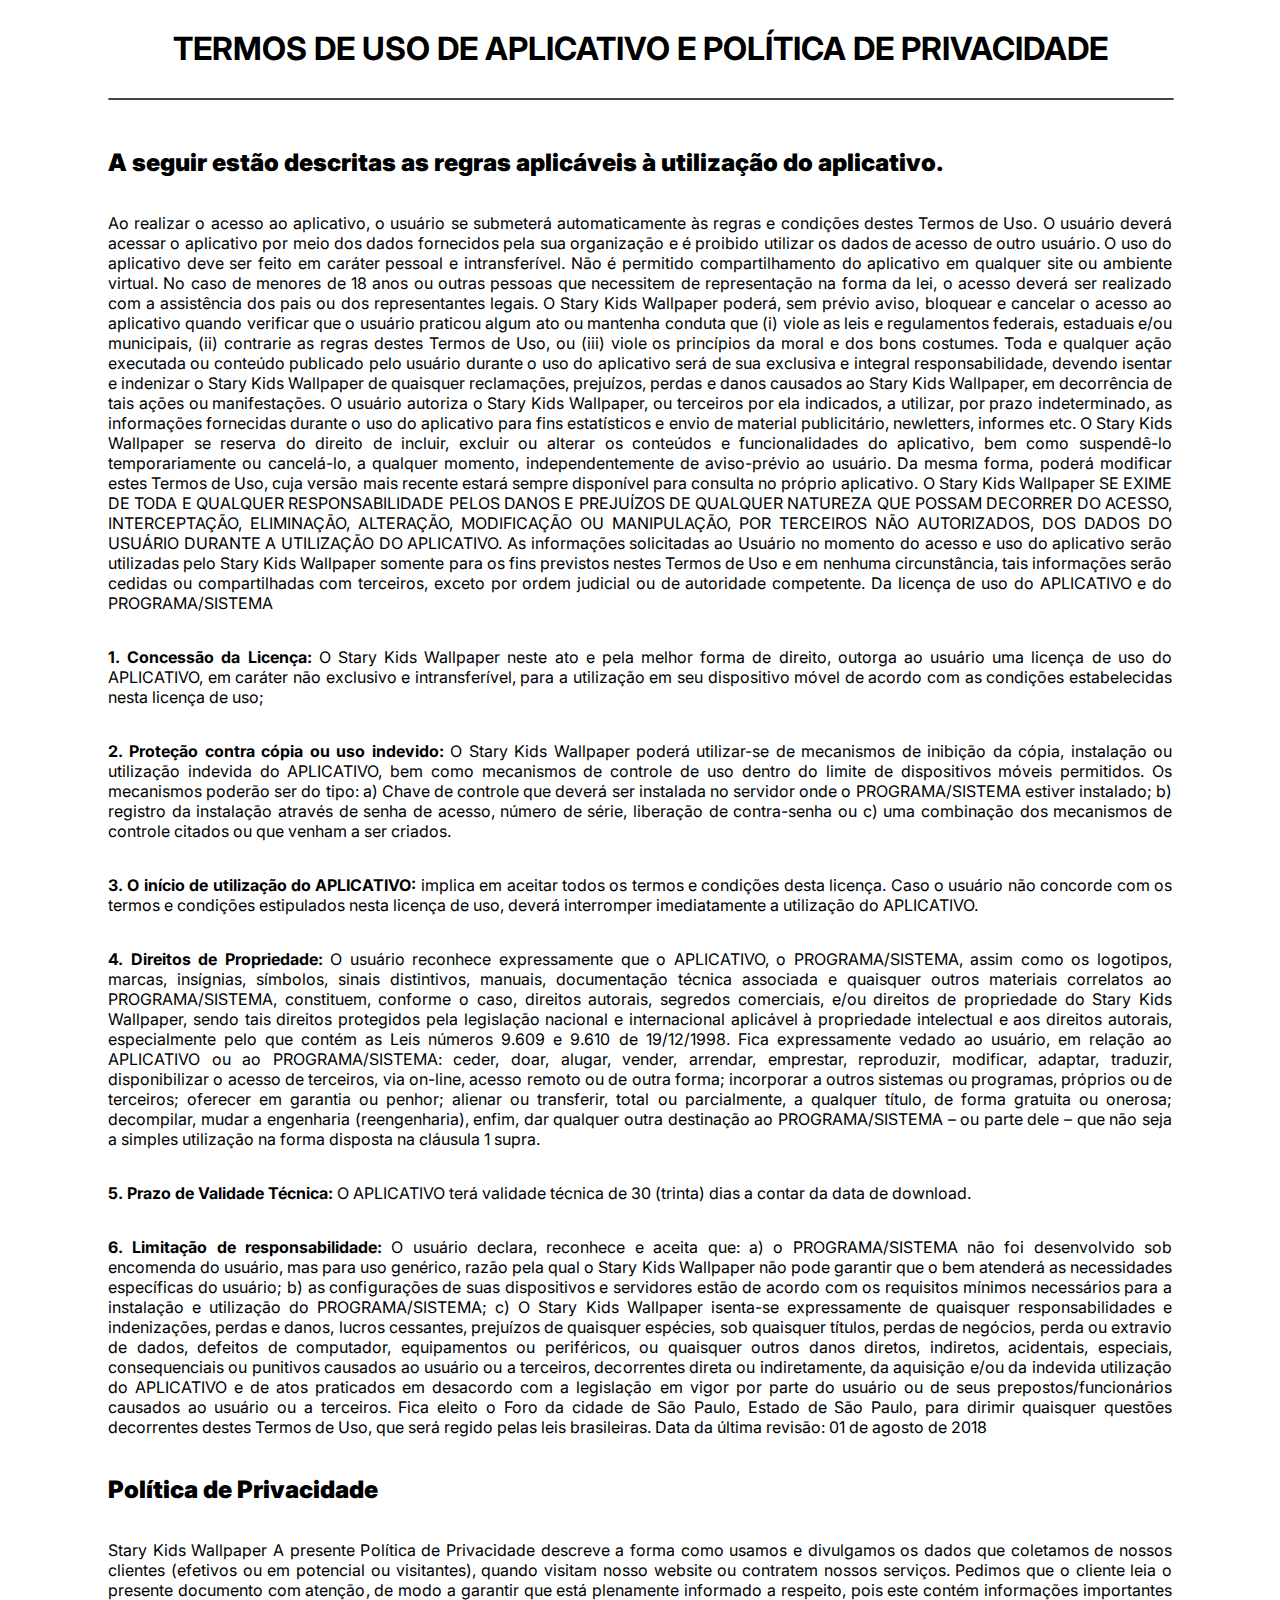
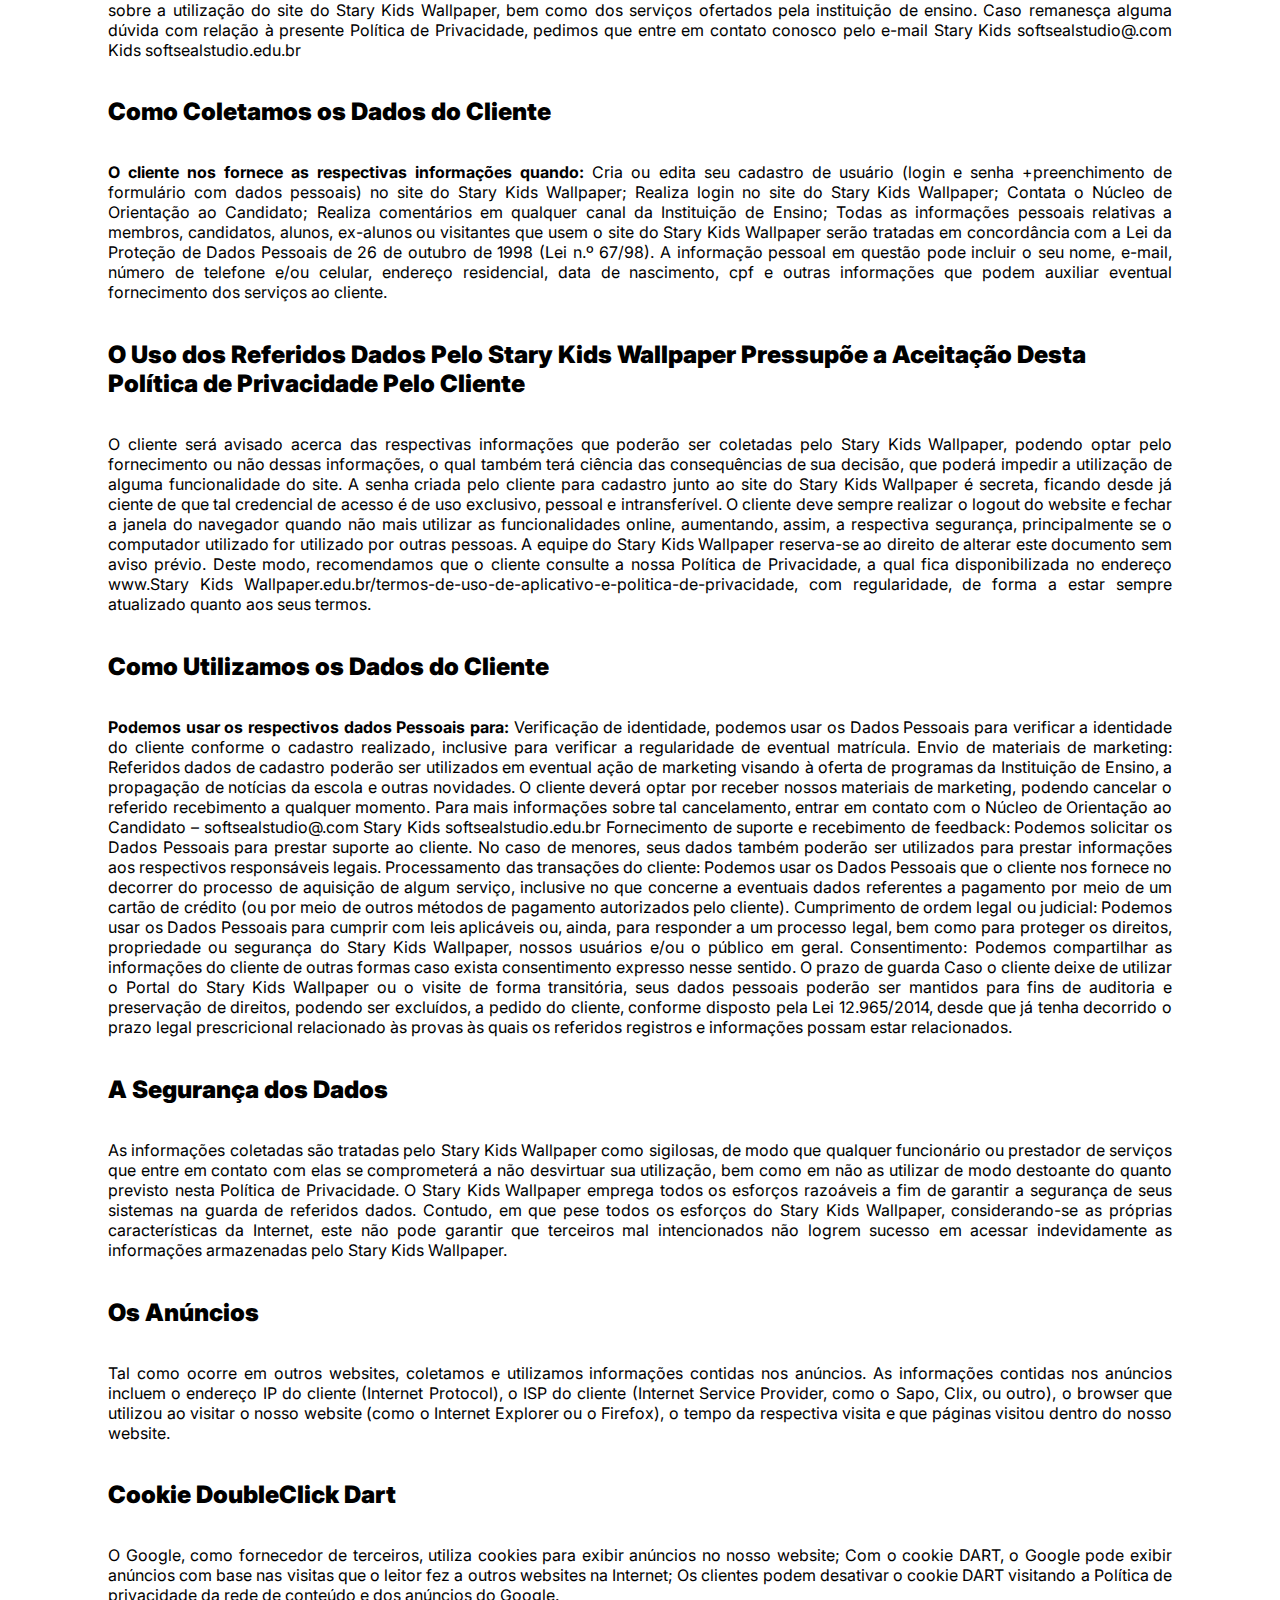
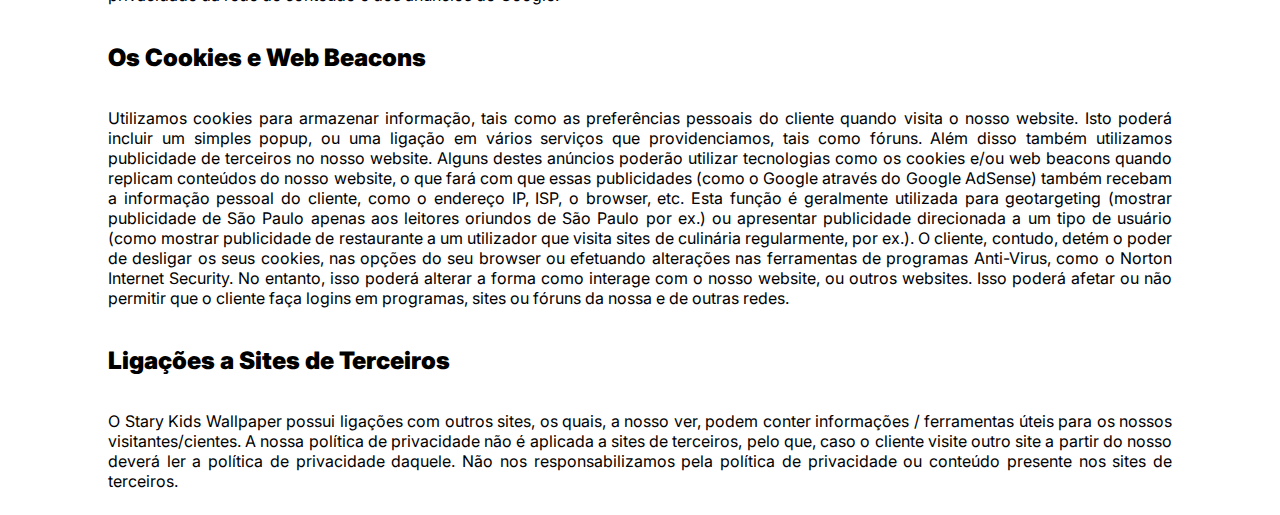
<file: stray-kids-politica-privacidade.html>
<!DOCTYPE html>
<html lang="en">
<head>
    <meta charset="UTF-8">
    <meta name="viewport" content="width=device-width, initial-scale=1.0">
    <link rel="stylesheet" href="policia-style.css">
    <link rel="icon" href="img/favicon.png">
    <title>Termos de Uso e Política de Privacidade</title>
</head>
<body>


    <div class="imgs"></div>

    <div class="container">
        <div>
            <h1>TERMOS DE USO DE APLICATIVO E POLÍTICA DE PRIVACIDADE</h1>
        </div>
        <hr>
        <br>
 
        <div class="document">
            <h2><b>A seguir estão descritas as regras aplicáveis à utilização do aplicativo.</b></h2>
            <div class="description">
                <p>Ao realizar o acesso ao aplicativo, o usuário se submeterá automaticamente às regras e condições destes Termos de Uso.
                    O usuário deverá acessar o aplicativo por meio dos dados fornecidos pela sua organização e é proibido utilizar os dados de acesso de outro usuário.
                    O uso do aplicativo deve ser feito em caráter pessoal e intransferível. Não é permitido compartilhamento do aplicativo em qualquer site ou ambiente virtual.
                    
                    No caso de menores de 18 anos ou outras pessoas que necessitem de representação na forma da lei, o acesso deverá ser realizado com a assistência dos pais ou dos representantes legais.
                    
                    O Stary Kids Wallpaper poderá, sem prévio aviso, bloquear e cancelar o acesso ao aplicativo quando verificar que o usuário praticou algum ato ou mantenha conduta que (i) viole as leis e regulamentos federais, estaduais e/ou municipais, (ii) contrarie as regras destes Termos de Uso, ou (iii) viole os princípios da moral e dos bons costumes.
                    
                    Toda e qualquer ação executada ou conteúdo publicado pelo usuário durante o uso do aplicativo será de sua exclusiva e integral responsabilidade, devendo isentar e indenizar o Stary Kids Wallpaper de quaisquer reclamações, prejuízos, perdas e danos causados ao Stary Kids Wallpaper, em decorrência de tais ações ou manifestações.
                    
                    O usuário autoriza o Stary Kids Wallpaper, ou terceiros por ela indicados, a utilizar, por prazo indeterminado, as informações fornecidas durante o uso do aplicativo para fins estatísticos e envio de material publicitário, newletters, informes etc.
                    
                    O Stary Kids Wallpaper se reserva do direito de incluir, excluir ou alterar os conteúdos e funcionalidades do aplicativo, bem como suspendê-lo temporariamente ou cancelá-lo, a qualquer momento, independentemente de aviso-prévio ao usuário. Da mesma forma, poderá modificar estes Termos de Uso, cuja versão mais recente estará sempre disponível para consulta no próprio aplicativo.
                    
                    O Stary Kids Wallpaper SE EXIME DE TODA E QUALQUER RESPONSABILIDADE PELOS DANOS E PREJUÍZOS DE QUALQUER NATUREZA QUE POSSAM DECORRER DO ACESSO, INTERCEPTAÇÃO, ELIMINAÇÃO, ALTERAÇÃO, MODIFICAÇÃO OU MANIPULAÇÃO, POR TERCEIROS NÃO AUTORIZADOS, DOS DADOS DO USUÁRIO DURANTE A UTILIZAÇÃO DO APLICATIVO.
                    
                    As informações solicitadas ao Usuário no momento do acesso e uso do aplicativo serão utilizadas pelo Stary Kids Wallpaper somente para os fins previstos nestes Termos de Uso e em nenhuma circunstância, tais informações serão cedidas ou compartilhadas com terceiros, exceto por ordem judicial ou de autoridade competente.
                    
                    Da licença de uso do APLICATIVO e do PROGRAMA/SISTEMA
                </p>
            </div>
            <div class="description">
                <p><b>1. Concessão da Licença: </b> O Stary Kids Wallpaper neste ato e pela melhor forma de direito, outorga ao usuário uma licença de uso do APLICATIVO, em caráter não exclusivo e intransferível, para a utilização em seu dispositivo móvel de acordo com as condições estabelecidas nesta licença de uso;</p>
            </div>
            <div class="description">
                <p><b>2. Proteção contra cópia ou uso indevido:</b> O Stary Kids Wallpaper poderá utilizar-se de mecanismos de inibição da cópia, instalação ou utilização indevida do APLICATIVO, bem como mecanismos de controle de uso dentro do limite de dispositivos móveis permitidos. Os mecanismos poderão ser do tipo: a) Chave de controle que deverá ser instalada no servidor onde o PROGRAMA/SISTEMA estiver instalado; b) registro da instalação através de senha de acesso, número de série, liberação de contra-senha ou c) uma combinação dos mecanismos de controle citados ou que venham a ser criados.</p>
            </div>
            <div class="description">
                <p><b>3. O início de utilização do APLICATIVO:</b> implica em aceitar todos os termos e condições desta licença. Caso o usuário não concorde com os termos e condições estipulados nesta licença de uso, deverá interromper imediatamente a utilização do APLICATIVO.</p>
            </div>
            <div class="description">
                <p><b>4. Direitos de Propriedade:</b> O usuário reconhece expressamente que o APLICATIVO, o PROGRAMA/SISTEMA, assim como os logotipos, marcas, insígnias, símbolos, sinais distintivos, manuais, documentação técnica associada e quaisquer outros materiais correlatos ao PROGRAMA/SISTEMA, constituem, conforme o caso, direitos autorais, segredos comerciais, e/ou direitos de propriedade do Stary Kids Wallpaper, sendo tais direitos protegidos pela legislação nacional e internacional aplicável à propriedade intelectual e aos direitos autorais, especialmente pelo que contém as Leis números 9.609 e 9.610 de 19/12/1998. Fica expressamente vedado ao usuário, em relação ao APLICATIVO ou ao PROGRAMA/SISTEMA: ceder, doar, alugar, vender, arrendar, emprestar, reproduzir, modificar, adaptar, traduzir, disponibilizar o acesso de terceiros, via on-line, acesso remoto ou de outra forma; incorporar a outros sistemas ou programas, próprios ou de terceiros; oferecer em garantia ou penhor; alienar ou transferir, total ou parcialmente, a qualquer título, de forma gratuita ou onerosa; decompilar, mudar a engenharia (reengenharia), enfim, dar qualquer outra destinação ao PROGRAMA/SISTEMA – ou parte dele – que não seja a simples utilização na forma disposta na cláusula 1 supra.</p>
            </div>
            <div class="description">
                <p><b>5. Prazo de Validade Técnica:</b> O APLICATIVO terá validade técnica de 30 (trinta) dias a contar da data de download.</p>
            </div>
            <div class="description">
                <p><b>6. Limitação de responsabilidade:</b> O usuário declara, reconhece e aceita que: a) o PROGRAMA/SISTEMA não foi desenvolvido sob encomenda do usuário, mas para uso genérico, razão pela qual o Stary Kids Wallpaper não pode garantir que o bem atenderá as necessidades específicas do usuário; b) as configurações de suas dispositivos e servidores estão de acordo com os requisitos mínimos necessários para a instalação e utilização do PROGRAMA/SISTEMA; c) O Stary Kids Wallpaper isenta-se expressamente de quaisquer responsabilidades e indenizações, perdas e danos, lucros cessantes, prejuízos de quaisquer espécies, sob quaisquer títulos, perdas de negócios, perda ou extravio de dados, defeitos de computador, equipamentos ou periféricos, ou quaisquer outros danos diretos, indiretos, acidentais, especiais, consequenciais ou punitivos causados ao usuário ou a terceiros, decorrentes direta ou indiretamente, da aquisição e/ou da indevida utilização do APLICATIVO e de atos praticados em desacordo com a legislação em vigor por parte do usuário ou de seus prepostos/funcionários causados ao usuário ou a terceiros.
        
                    Fica eleito o Foro da cidade de São Paulo, Estado de São Paulo, para dirimir quaisquer questões decorrentes destes Termos de Uso, que será regido pelas leis brasileiras.
                    
                    Data da última revisão: 01 de agosto de 2018</p>
            </div>

            <div class="description-policy">
                <div class="description">
                    <h2><b>Política de Privacidade</b></h2>
                </div>
                <div>
                    <p>Stary Kids Wallpaper
                        A presente Política de Privacidade descreve a forma como usamos e divulgamos os dados que coletamos de nossos clientes (efetivos ou em potencial ou visitantes), quando visitam nosso website ou contratem nossos serviços.
                        
                        Pedimos que o cliente leia o presente documento com atenção, de modo a garantir que está plenamente informado a respeito, pois este contém informações importantes sobre a utilização do site do Stary Kids Wallpaper, bem como dos serviços ofertados pela instituição de ensino.
                        
                        Caso remanesça alguma dúvida com relação à presente Política de Privacidade, pedimos que entre em contato conosco pelo e-mail Stary Kids softsealstudio@.com Kids softsealstudio.edu.br</p>
                </div>
            </div>
            <div class="description-policy">
                <div class="description">
                    <h2><b>Como Coletamos os Dados do Cliente</b></h2>
                </div>
                <div>
                    <p> <b>O cliente nos fornece as respectivas informações quando:</b>
                        Cria ou edita seu cadastro de usuário (login e senha +preenchimento de formulário com dados pessoais) no site do Stary Kids Wallpaper;
                        Realiza login no site do Stary Kids Wallpaper;
                        Contata o Núcleo de Orientação ao Candidato;
                        Realiza comentários em qualquer canal da Instituição de Ensino;
                        Todas as informações pessoais relativas a membros, candidatos, alunos, ex-alunos ou visitantes que usem o site do Stary Kids Wallpaper serão tratadas em concordância com a Lei da Proteção de Dados Pessoais de 26 de outubro de 1998 (Lei n.º 67/98). A informação pessoal em questão pode incluir o seu nome, e-mail, número de telefone e/ou celular, endereço residencial, data de nascimento, cpf e outras informações que podem auxiliar eventual fornecimento dos serviços ao cliente.
                    </p>
                    
                </div>
            </div>
            <div class="description-policy">
                <div class="description">
                    <h2><b>O Uso dos Referidos Dados Pelo Stary Kids Wallpaper Pressupõe a Aceitação Desta Política de Privacidade Pelo Cliente</b></h2>
                </div>
                <div>
                    <p> 
                        O cliente será avisado acerca das respectivas informações que poderão ser coletadas pelo Stary Kids Wallpaper, podendo optar pelo fornecimento ou não dessas informações, o qual também terá ciência das consequências de sua decisão, que poderá impedir a utilização de alguma funcionalidade do site. A senha criada pelo cliente para cadastro junto ao site do Stary Kids Wallpaper é secreta, ficando desde já ciente de que tal credencial de acesso é de uso exclusivo, pessoal e intransferível. O cliente deve sempre realizar o logout do website e fechar a janela do navegador quando não mais utilizar as funcionalidades online, aumentando, assim, a respectiva segurança, principalmente se o computador utilizado for utilizado por outras pessoas. A equipe do Stary Kids Wallpaper reserva-se ao direito de alterar este documento sem aviso prévio. Deste modo, recomendamos que o cliente consulte a nossa Política de Privacidade, a qual fica disponibilizada no endereço www.Stary Kids Wallpaper.edu.br/termos-de-uso-de-aplicativo-e-politica-de-privacidade, com regularidade, de forma a estar sempre atualizado quanto aos seus termos.
                    </p>         
                </div>
            </div>
            <div class="description-policy">
                <div class="description">
                    <h2><b>Como Utilizamos os Dados do Cliente</b></h2>
                </div>
                <div>
                    <p> <b>Podemos usar os respectivos dados Pessoais para:</b>
                        Verificação de identidade, podemos usar os Dados Pessoais para verificar a identidade do cliente conforme o cadastro realizado, inclusive para verificar a regularidade de eventual matrícula.
                        Envio de materiais de marketing: Referidos dados de cadastro poderão ser utilizados em eventual ação de marketing visando à oferta de programas da Instituição de Ensino, a propagação de notícias da escola e outras novidades. O cliente deverá optar por receber nossos materiais de marketing, podendo cancelar o referido recebimento a qualquer momento. Para mais informações sobre tal cancelamento, entrar em contato com o Núcleo de Orientação ao Candidato – softsealstudio@.com Stary Kids softsealstudio.edu.br
                        Fornecimento de suporte e recebimento de feedback: Podemos solicitar os Dados Pessoais para prestar suporte ao cliente. No caso de menores, seus dados também poderão ser utilizados para prestar informações aos respectivos responsáveis legais.
                        Processamento das transações do cliente: Podemos usar os Dados Pessoais que o cliente nos fornece no decorrer do processo de aquisição de algum serviço, inclusive no que concerne a eventuais dados referentes a pagamento por meio de um cartão de crédito (ou por meio de outros métodos de pagamento autorizados pelo cliente).
                        Cumprimento de ordem legal ou judicial: Podemos usar os Dados Pessoais para cumprir com leis aplicáveis ou, ainda, para responder a um processo legal, bem como para proteger os direitos, propriedade ou segurança do Stary Kids Wallpaper, nossos usuários e/ou o público em geral.
                        Consentimento: Podemos compartilhar as informações do cliente de outras formas caso exista consentimento expresso nesse sentido.
                        O prazo de guarda
                        Caso o cliente deixe de utilizar o Portal do Stary Kids Wallpaper ou o visite de forma transitória, seus dados pessoais poderão ser mantidos para fins de auditoria e preservação de direitos, podendo ser excluídos, a pedido do cliente, conforme disposto pela Lei 12.965/2014, desde que já tenha decorrido o prazo legal prescricional relacionado às provas às quais os referidos registros e informações possam estar relacionados.
                    </p>         
                </div>
            </div>
            <div class="description-policy">
                <div class="description">
                    <h2><b>A Segurança dos Dados</b></h2>
                </div>
                <div>
                    <p>
                        As informações coletadas são tratadas pelo Stary Kids Wallpaper como sigilosas, de modo que qualquer funcionário ou prestador de serviços que entre em contato com elas se comprometerá a não desvirtuar sua utilização, bem como em não as utilizar de modo destoante do quanto previsto nesta Política de Privacidade.
                        O Stary Kids Wallpaper emprega todos os esforços razoáveis a fim de garantir a segurança de seus sistemas na guarda de referidos dados. Contudo, em que pese todos os esforços do Stary Kids Wallpaper, considerando-se as próprias características da Internet, este não pode garantir que terceiros mal intencionados não logrem sucesso em acessar indevidamente as informações armazenadas pelo Stary Kids Wallpaper.
                    </p>         
                </div>
            </div>
            <div class="description-policy">
                <div class="description">
                    <h2><b>Os Anúncios</b></h2>
                </div>
                <div>
                    <p>
                        Tal como ocorre em outros websites, coletamos e utilizamos informações contidas nos anúncios. As informações contidas nos anúncios incluem o endereço IP do cliente (Internet Protocol), o ISP do cliente (Internet Service Provider, como o Sapo, Clix, ou outro), o browser que utilizou ao visitar o nosso website (como o Internet Explorer ou o Firefox), o tempo da respectiva visita e que páginas visitou dentro do nosso website.
                    </p>          
                </div>
            </div>
            <div class="description-policy">
                <div class="description">
                    <h2><b>Cookie DoubleClick Dart</b></h2>
                </div>
                <div>
                    <p>
                        O Google, como fornecedor de terceiros, utiliza cookies para exibir anúncios no nosso website;
        
                        Com o cookie DART, o Google pode exibir anúncios com base nas visitas que o leitor fez a outros websites na Internet;
                        
                        Os clientes podem desativar o cookie DART visitando a Política de privacidade da rede de conteúdo e dos anúncios do Google.
                    </p>          
                </div>
            </div>
            <div class="description-policy">
                <div class="description">
                    <h2><b>Os Cookies e Web Beacons</b></h2>
                </div>
                <div>
                    <p>
                        Utilizamos cookies para armazenar informação, tais como as preferências pessoais do cliente quando visita o nosso website. Isto poderá incluir um simples popup, ou uma ligação em vários serviços que providenciamos, tais como fóruns.
        
                        Além disso também utilizamos publicidade de terceiros no nosso website. Alguns destes anúncios poderão utilizar tecnologias como os cookies e/ou web beacons quando replicam conteúdos do nosso website, o que fará com que essas publicidades (como o Google através do Google AdSense) também recebam a informação pessoal do cliente, como o endereço IP, ISP, o browser, etc. Esta função é geralmente utilizada para geotargeting (mostrar publicidade de São Paulo apenas aos leitores oriundos de São Paulo por ex.) ou apresentar publicidade direcionada a um tipo de usuário (como mostrar publicidade de restaurante a um utilizador que visita sites de culinária regularmente, por ex.).
                        
                        O cliente, contudo, detém o poder de desligar os seus cookies, nas opções do seu browser ou efetuando alterações nas ferramentas de programas Anti-Virus, como o Norton Internet Security. No entanto, isso poderá alterar a forma como interage com o nosso website, ou outros websites. Isso poderá afetar ou não permitir que o cliente faça logins em programas, sites ou fóruns da nossa e de outras redes.
                    </p>          
                </div>
            </div>
            <div class="description-policy">
                <div class="description">
                    <h2><b>Ligações a Sites de Terceiros</b></h2>
                </div>
                <div>
                    <p>
                        O Stary Kids Wallpaper possui ligações com outros sites, os quais, a nosso ver, podem conter informações / ferramentas úteis para os nossos visitantes/cientes. A nossa política de privacidade não é aplicada a sites de terceiros, pelo que, caso o cliente visite outro site a partir do nosso deverá ler a política de privacidade daquele.
        
                        Não nos responsabilizamos pela política de privacidade ou conteúdo presente nos sites de terceiros.
                    </p>          
                </div>
            </div>
            
        </div>
    </div>
    
</body>
</html>
</file>
<file: policia-style.css>
@import url('https://fonts.googleapis.com/css2?family=Inria+Serif:ital,wght@0,300;0,400;0,700;1,300;1,400;1,700&family=Inter:ital,opsz,wght@0,14..32,100..900;1,14..32,100..900&display=swap');

.container {
    display: flex;
    align-items: center;
    justify-content: center;
    flex-direction: column;
    width: calc(100% - 200px);
    padding: 0px 100px;
    font-family: "Inter", sans-serif;
    background-color: #ffffff;
}

hr {
    width: 100%;
    border: 1px solid rgba(0, 0, 0, 0.726);
    border-radius: 5px;
}

.document {
    position: relative;
}

.imgs {
    width: calc(100% - 500px);
    padding: 0px 250px;
    position: fixed;
    top: 0;
    left: 0;
    height: 100%;
    z-index: -1;
    background-repeat: no-repeat;
    background-position: center;
    filter: grayscale(35%) sepia(10%) saturate(30%) opacity(0.3)

}

.description {
    display: flex;
    margin-top: 2px;
}

p {
    text-align: justify;
    position: relative;
}

.description-policy {
    display: flex;
    flex-direction: column;
}
</file>
